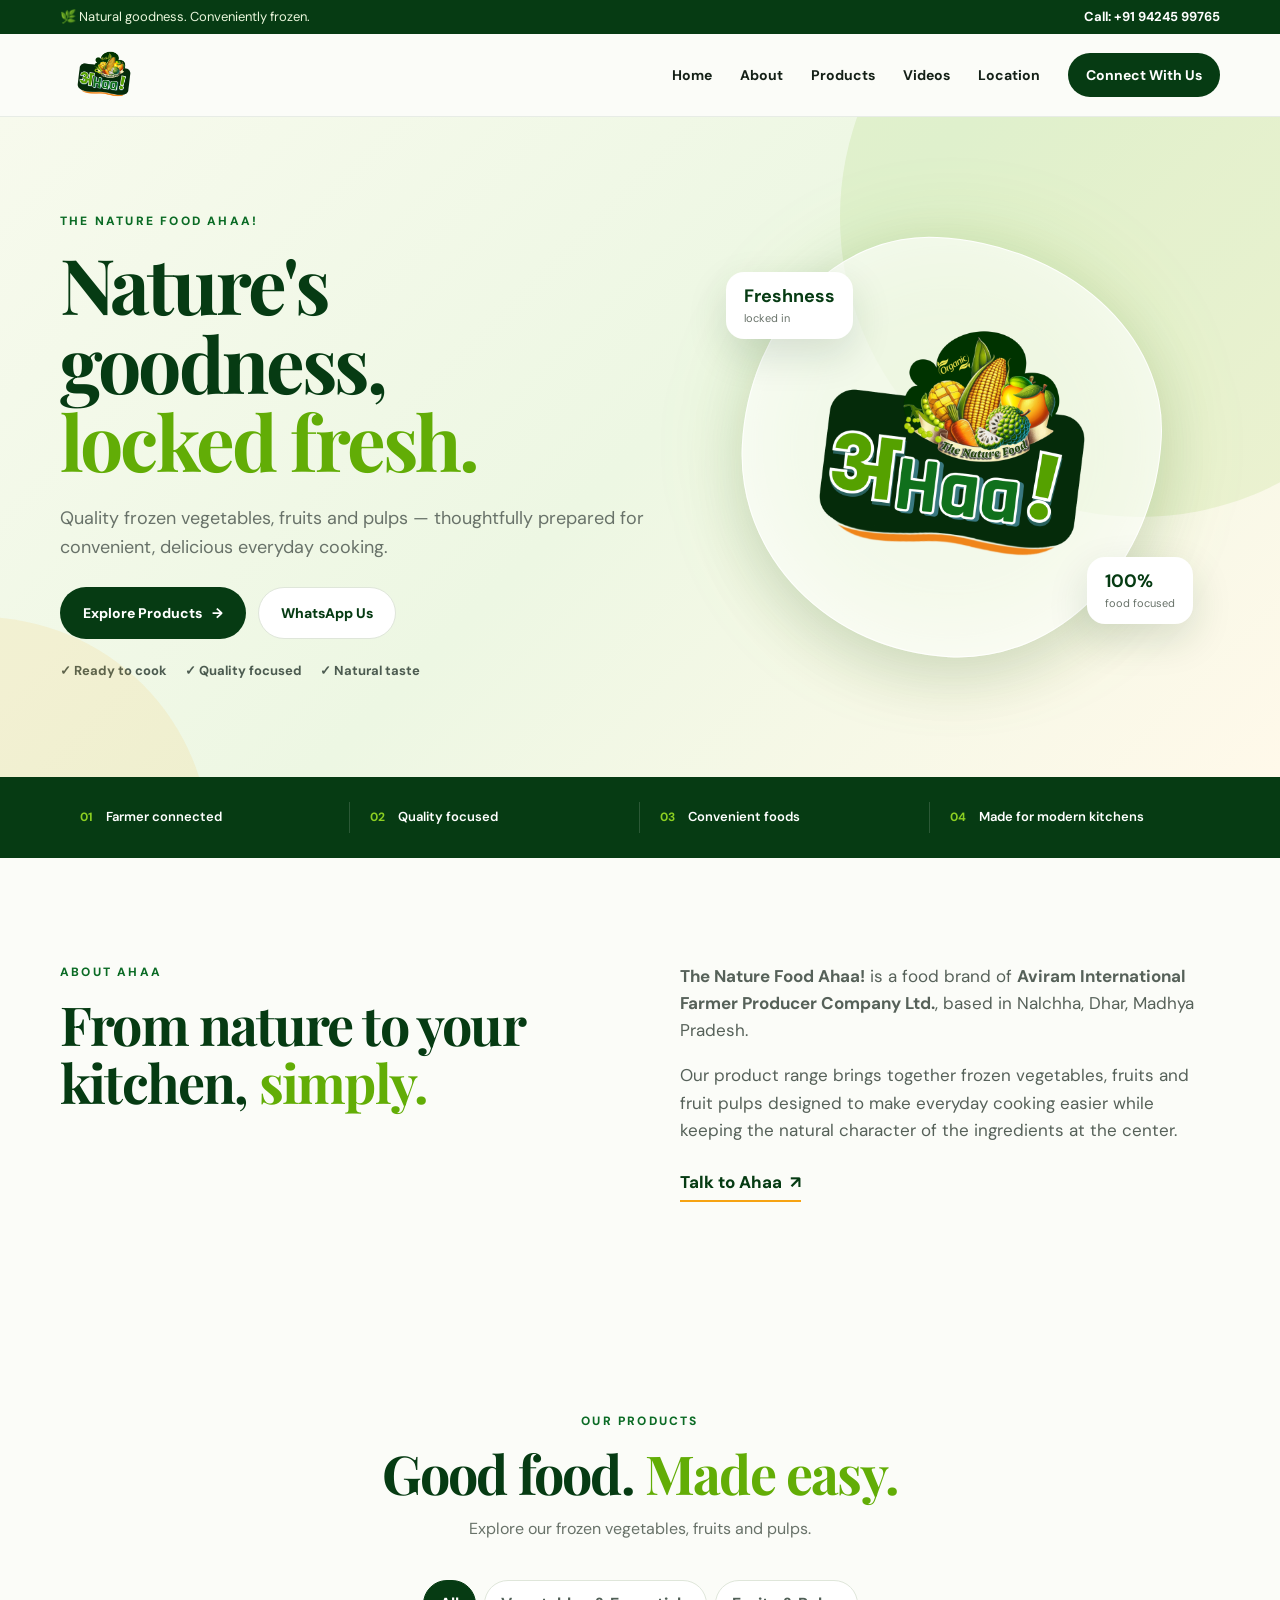
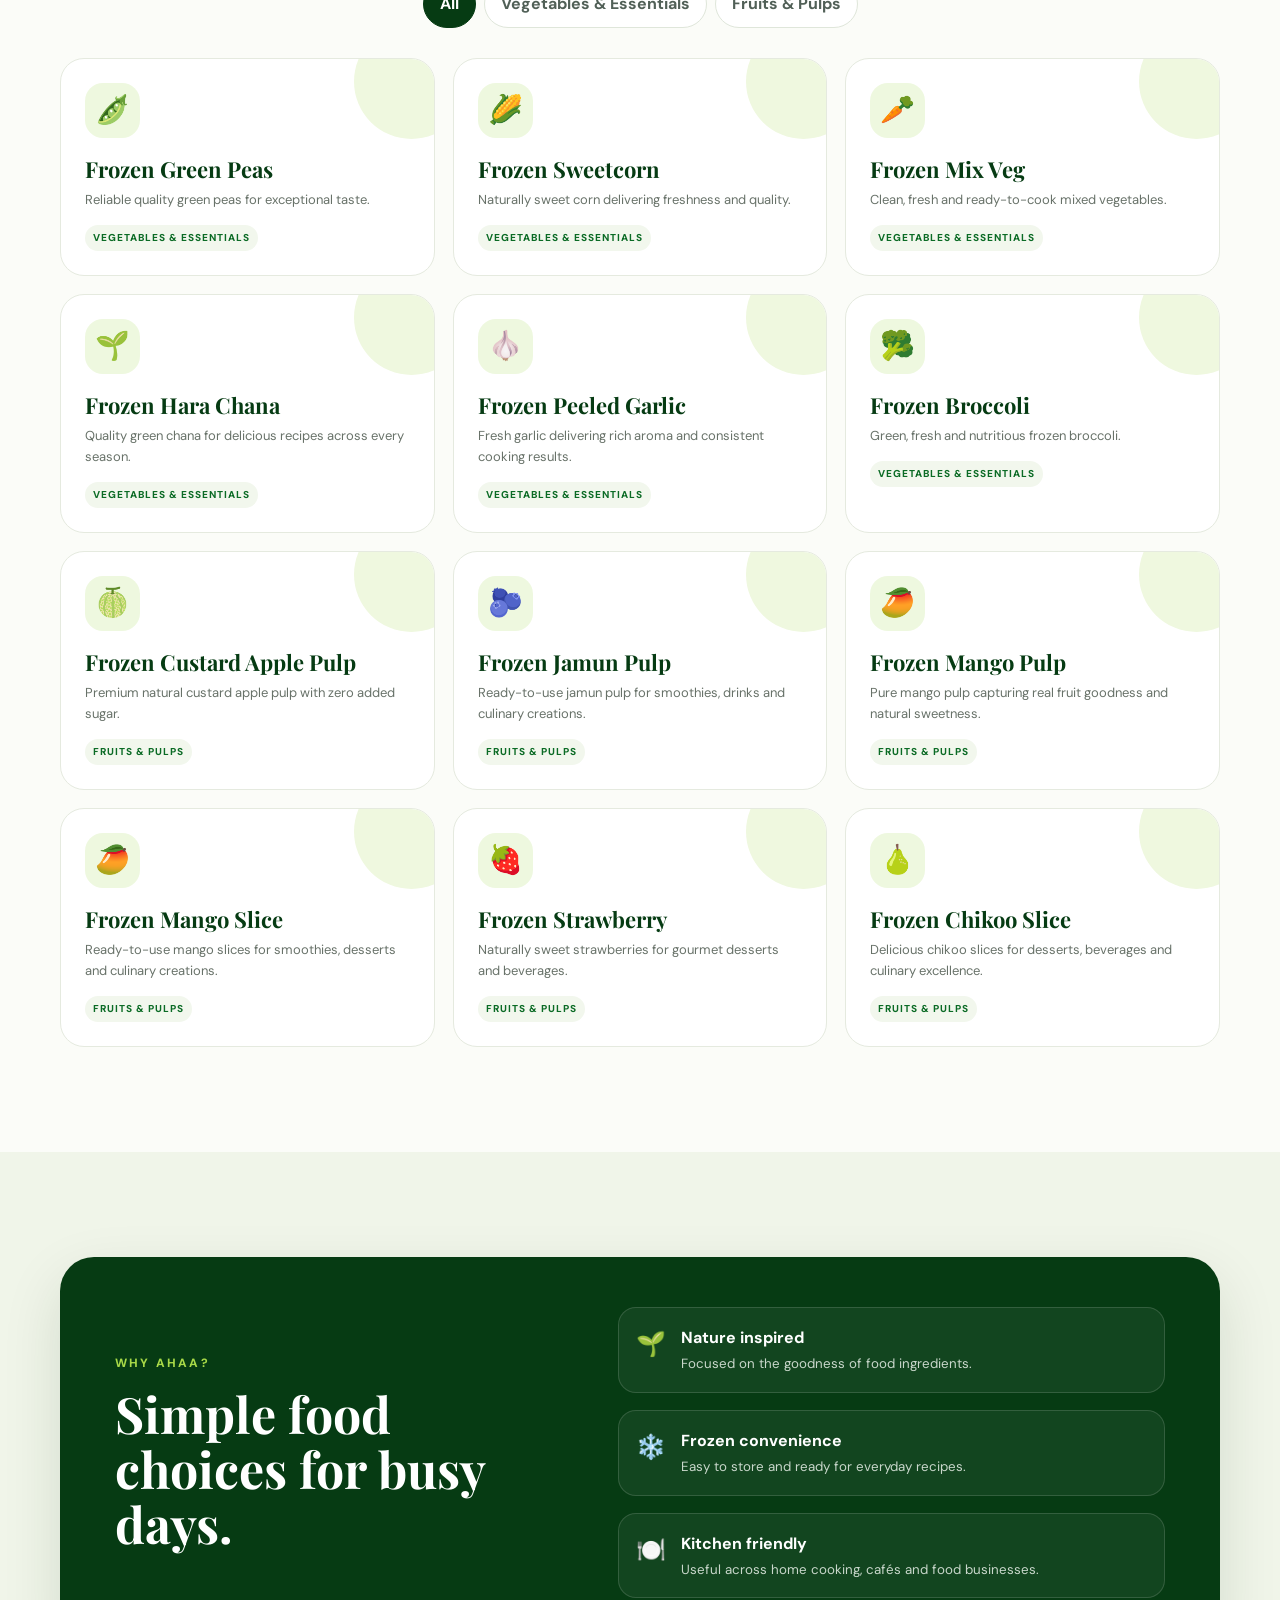
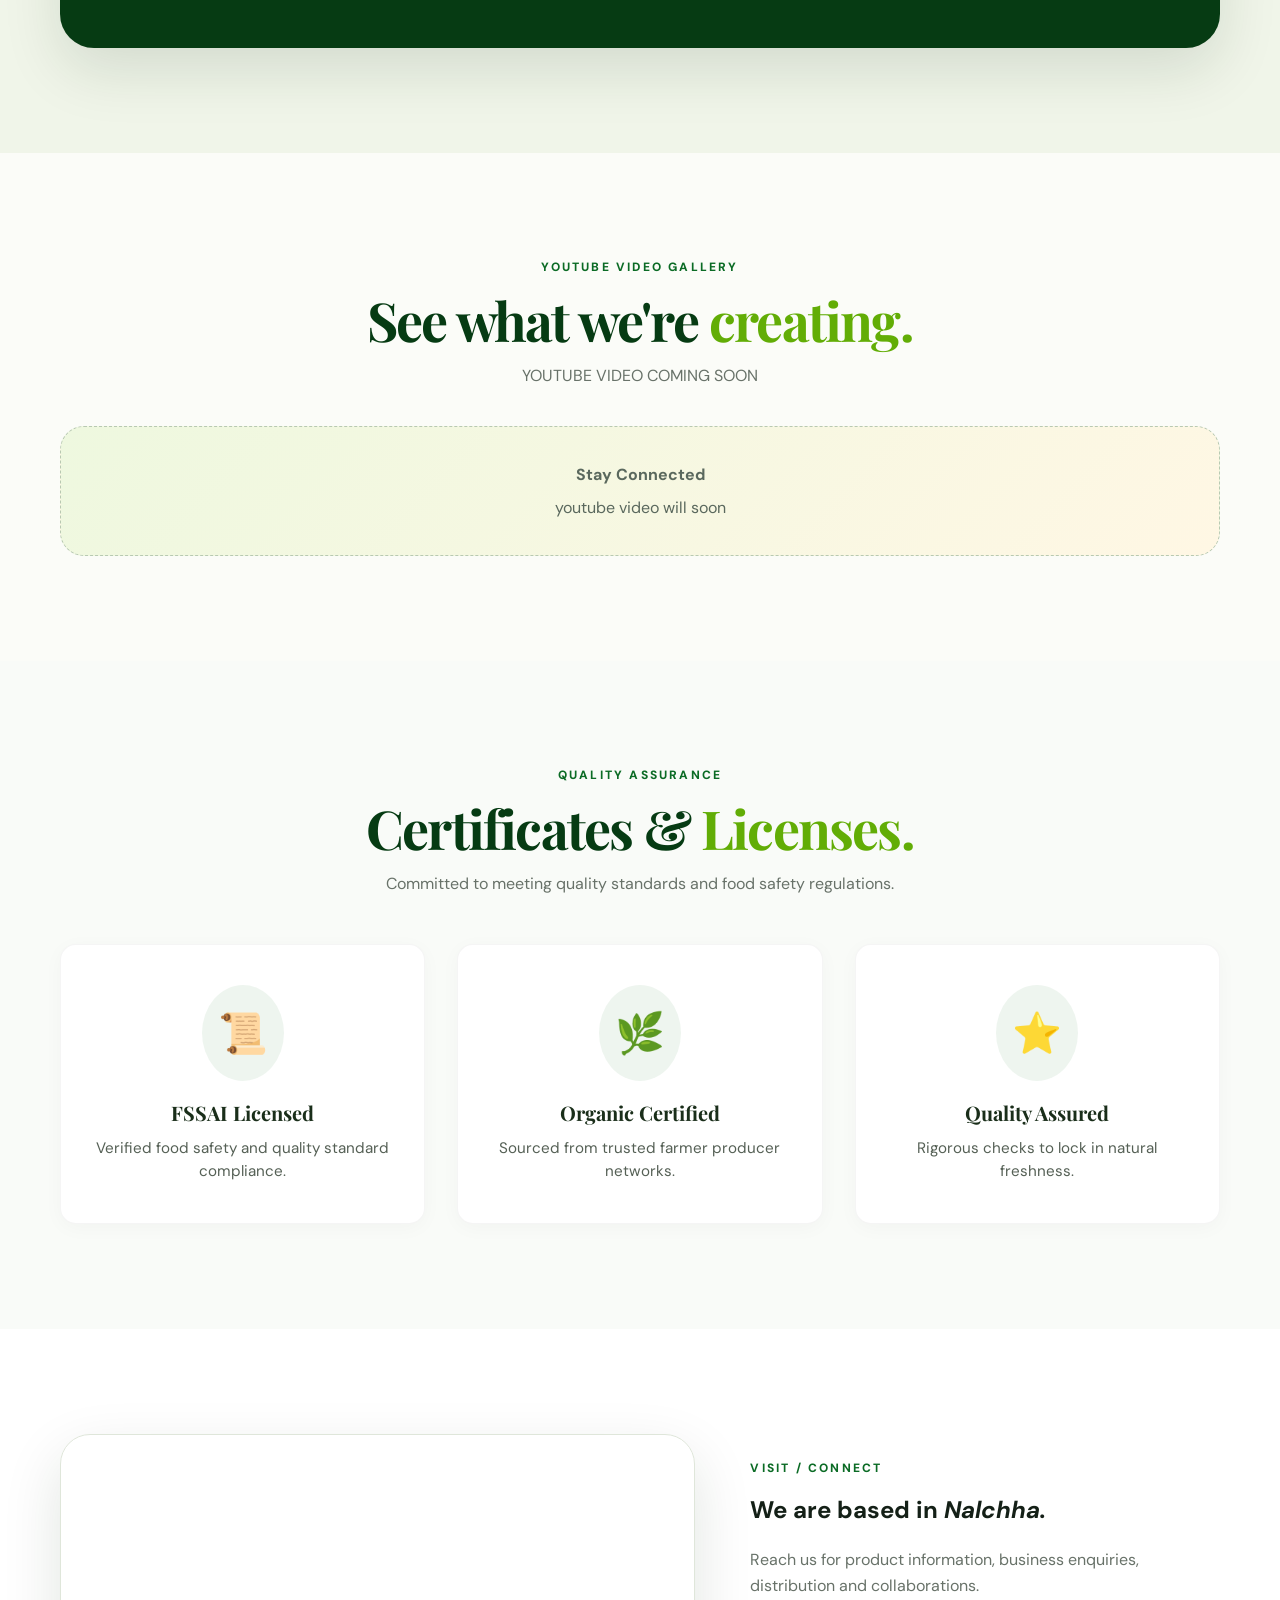
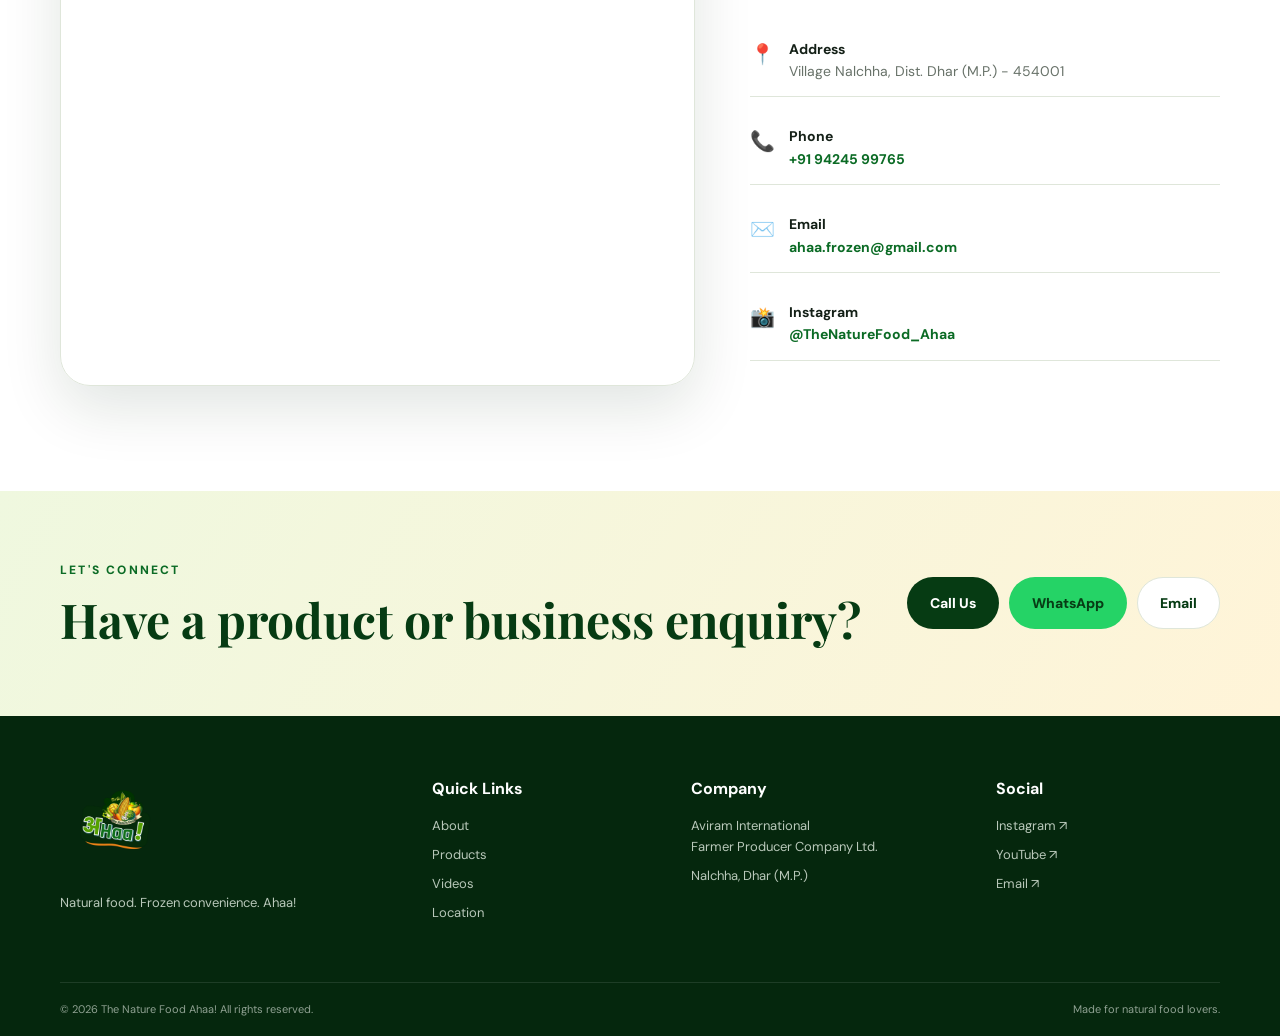
<file: index.html>
<!DOCTYPE html>
<html lang="en">
<head>
  <meta charset="UTF-8" />
  <meta name="viewport" content="width=device-width, initial-scale=1.0" />
  <meta name="description" content="The Nature Food Ahaa! — frozen vegetables, fruits and natural food essentials by Aviram International Farmer Producer Company Ltd." />
  <title>The Nature Food Ahaa! | Frozen Food & Natural Goodness</title>
  <link rel="preconnect" href="https://fonts.googleapis.com">
  <link rel="preconnect" href="https://fonts.gstatic.com" crossorigin>
  <link href="https://fonts.googleapis.com/css2?family=DM+Sans:wght@400;500;600;700&family=Playfair+Display:wght@600;700;800&display=swap" rel="stylesheet">
  <link rel="stylesheet" href="style.css" />
</head>
<body>

  <div class="topbar">
    <div class="container topbar-inner">
      <span>🌿 Natural goodness. Conveniently frozen.</span>
      <a href="tel:+919424599765">Call: +91 94245 99765</a>
    </div>
  </div>

  <header class="header" id="home">
    <div class="container nav">
      <a class="brand" href="#home" aria-label="The Nature Food Ahaa home">
        <img src="logo.png" alt="The Nature Food Ahaa logo">
      </a>

      <button class="menu-toggle" aria-label="Open menu" aria-expanded="false">☰</button>

      <nav class="nav-links">
        <a href="#home">Home</a>
        <a href="#about">About</a>
        <a href="#products">Products</a>
        <a href="#videos">Videos</a>
        <a href="#location">Location</a>
        <a href="https://www.aviraminternational.com/connect_us" class="nav-cta">Connect With Us</a>
      </nav>
    </div>
  </header>

  <main>
    <section class="hero">
      <div class="hero-leaf leaf-one"></div>
      <div class="hero-leaf leaf-two"></div>
      <div class="container hero-grid">
        <div class="hero-copy reveal">
          <p class="eyebrow">THE NATURE FOOD AHAA!</p>
          <h1>Nature's goodness,<br><span>locked fresh.</span></h1>
          <p class="hero-text">
            Quality frozen vegetables, fruits and pulps — thoughtfully prepared
            for convenient, delicious everyday cooking.
          </p>
          <div class="hero-actions">
            <a href="#products" class="btn btn-primary">Explore Products <span>→</span></a>
            <a href="https://wa.me/919424599765?text=Hello%20Ahaa%2C%20I%20want%20to%20know%20more%20about%20your%20products." target="_blank" rel="noopener" class="btn btn-light">WhatsApp Us</a>
          </div>
          <div class="hero-points">
            <span>✓ Ready to cook</span>
            <span>✓ Quality focused</span>
            <span>✓ Natural taste</span>
          </div>
        </div>

        <div class="hero-visual reveal delay-1">
          <div class="glow"></div>
          <div class="hero-card">
            <img src="logo.png" alt="Ahaa brand logo">
          </div>
          <div class="floating-card floating-one">
            <strong>Freshness</strong><small>locked in</small>
          </div>
          <div class="floating-card floating-two">
            <strong>100%</strong><small>food focused</small>
          </div>
        </div>
      </div>
    </section>

    <section class="trust-strip">
      <div class="container trust-grid">
        <div><b>01</b><span>Farmer connected</span></div>
        <div><b>02</b><span>Quality focused</span></div>
        <div><b>03</b><span>Convenient foods</span></div>
        <div><b>04</b><span>Made for modern kitchens</span></div>
      </div>
    </section>

    <section class="section about" id="about">
      <div class="container two-col">
        <div class="section-heading reveal">
          <p class="eyebrow">ABOUT AHAA</p>
          <h2>From nature to your kitchen, <em>simply.</em></h2>
        </div>
        <div class="about-copy reveal delay-1">
          <p>
            <strong>The Nature Food Ahaa!</strong> is a food brand of
            <strong>Aviram International Farmer Producer Company Ltd.</strong>,
            based in Nalchha, Dhar, Madhya Pradesh.
          </p>
          <p>
            Our product range brings together frozen vegetables, fruits and
            fruit pulps designed to make everyday cooking easier while keeping
            the natural character of the ingredients at the center.
          </p>
          <a class="text-link" href="#contact">Talk to Ahaa <span>↗</span></a>
        </div>
      </div>
    </section>

    <section class="section products" id="products">
      <div class="container">
        <div class="section-heading centered reveal">
          <p class="eyebrow">OUR PRODUCTS</p>
          <h2>Good food. <em>Made easy.</em></h2>
          <p>Explore our frozen vegetables, fruits and pulps.</p>
        </div>

        <div class="filters reveal delay-1">
          <button class="filter active" data-filter="all">All</button>
          <button class="filter" data-filter="vegetables">Vegetables & Essentials</button>
          <button class="filter" data-filter="fruits">Fruits & Pulps</button>
        </div>

        <div class="product-grid" id="productGrid"></div>
      </div>
    </section>

    <section class="section quality">
      <div class="container quality-box reveal">
        <div>
          <p class="eyebrow">WHY AHAA?</p>
          <h2>Simple food choices for busy days.</h2>
        </div>
        <div class="quality-items">
          <div><span>🌱</span><div><b>Nature inspired</b><small>Focused on the goodness of food ingredients.</small></div></div>
          <div><span>❄️</span><div><b>Frozen convenience</b><small>Easy to store and ready for everyday recipes.</small></div></div>
          <div><span>🍽️</span><div><b>Kitchen friendly</b><small>Useful across home cooking, cafés and food businesses.</small></div></div>
        </div>
      </div>
    </section>

    <section class="section videos" id="videos">
      <div class="container">
        <div class="section-heading centered reveal">
          <p class="eyebrow">YOUTUBE VIDEO GALLERY</p>
          <h2>See what we're <em>creating.</em></h2>
          <p>YOUTUBE VIDEO COMING SOON</p>
        </div>
        <div class="video-grid" id="videoGrid"></div>
      </div>
    </section>




<section class="section certificates" id="certificates">
      <div class="container">
        <div class="section-heading centered reveal">
          <p class="eyebrow">QUALITY ASSURANCE</p>
          <h2>Certificates & <em>Licenses.</em></h2>
          <p>Committed to meeting quality standards and food safety regulations.</p>
        </div>
        <div class="certificate-grid reveal delay-1">
          <div class="cert-card">
            <div class="cert-logo-placeholder">📜</div>
            <h3>FSSAI Licensed</h3>
            <p>Verified food safety and quality standard compliance.</p>
          </div>
          <div class="cert-card">
            <div class="cert-logo-placeholder">🌿</div>
            <h3>Organic Certified</h3>
            <p>Sourced from trusted farmer producer networks.</p>
          </div>
          <div class="cert-card">
            <div class="cert-logo-placeholder">⭐</div>
            <h3>Quality Assured</h3>
            <p>Rigorous checks to lock in natural freshness.</p>
          </div>
        </div>
      </div>
    </section>






    <section class="section location" id="location">
      <div class="container location-grid">
        <div class="map-wrap reveal">
          <iframe
            title="Aviram International Farmer Producer Company location"
            src="https://www.google.com/maps?q=Nalchha%2C%20Dhar%2C%20Madhya%20Pradesh%20454001&output=embed"
            loading="lazy"
            referrerpolicy="no-referrer-when-downgrade"></iframe>
        </div>
        <div class="location-copy reveal delay-1">
          <p class="eyebrow">VISIT / CONNECT</p>
          <h2>We are based in <em>Nalchha.</em></h2>
          <p>Reach us for product information, business enquiries, distribution and collaborations.</p>
          <div class="contact-list">
            <div><span>📍</span><p><b>Address</b><br>Village Nalchha, Dist. Dhar (M.P.) - 454001</p></div>
            <div><span>📞</span><p><b>Phone</b><br><a href="tel:+919424599765">+91 94245 99765</a></p></div>
            <div><span>✉️</span><p><b>Email</b><br><a href="mailto:ahaa.frozen@gmail.com">ahaa.frozen@gmail.com</a></p></div>
            <div><span>📸</span><p><b>Instagram</b><br><a href="https://www.instagram.com/TheNatureFood_Ahaa/" target="_blank" rel="noopener">@TheNatureFood_Ahaa</a></p></div>
          </div>
        </div>
      </div>
    </section>

    <section class="contact-banner" id="contact">
      <div class="container contact-banner-inner">
        <div>
          <p class="eyebrow">LET'S CONNECT</p>
          <h2>Have a product or business enquiry?</h2>
        </div>
        <div class="contact-buttons">
          <a class="btn btn-primary" href="tel:+919424599765">Call Us</a>
          <a class="btn btn-whatsapp" href="https://wa.me/919424599765?text=Hello%20Ahaa%2C%20I%20want%20to%20make%20an%20enquiry." target="_blank" rel="noopener">WhatsApp</a>
          <a class="btn btn-light" href="mailto:ahaa.frozen@gmail.com">Email</a>
        </div>
      </div>
    </section>
  </main>



  <footer class="footer">
    <div class="container footer-grid">
      <div class="footer-brand">
        <img src="logo.png" alt="The Nature Food Ahaa logo">
        <p>Natural food. Frozen convenience. Ahaa!</p>
      </div>
      <div>
        <h4>Quick Links</h4>
        <a href="#about">About</a>
        <a href="#products">Products</a>
        <a href="#videos">Videos</a>
        <a href="#location">Location</a>
      </div>
      <div>
        <h4>Company</h4>
        <p>Aviram International<br>Farmer Producer Company Ltd.</p>
        <p>Nalchha, Dhar (M.P.)</p>
      </div>
      <div>
        <h4>Social</h4>
        <a href="https://www.instagram.com/TheNatureFood_Ahaa/" target="_blank" rel="noopener">Instagram ↗</a>
        <a href="https://www.youtube.com/" target="_blank" rel="noopener">YouTube ↗</a>
        <a href="mailto:ahaa.frozen@gmail.com">Email ↗</a>
      </div>
    </div>
    <div class="container footer-bottom">
      <span>© <span id="year"></span> The Nature Food Ahaa! All rights reserved.</span>
      <span>Made for natural food lovers.</span>
    </div>
  </footer>

  <script src="script.js"></script>
</body>
</html>
</file>
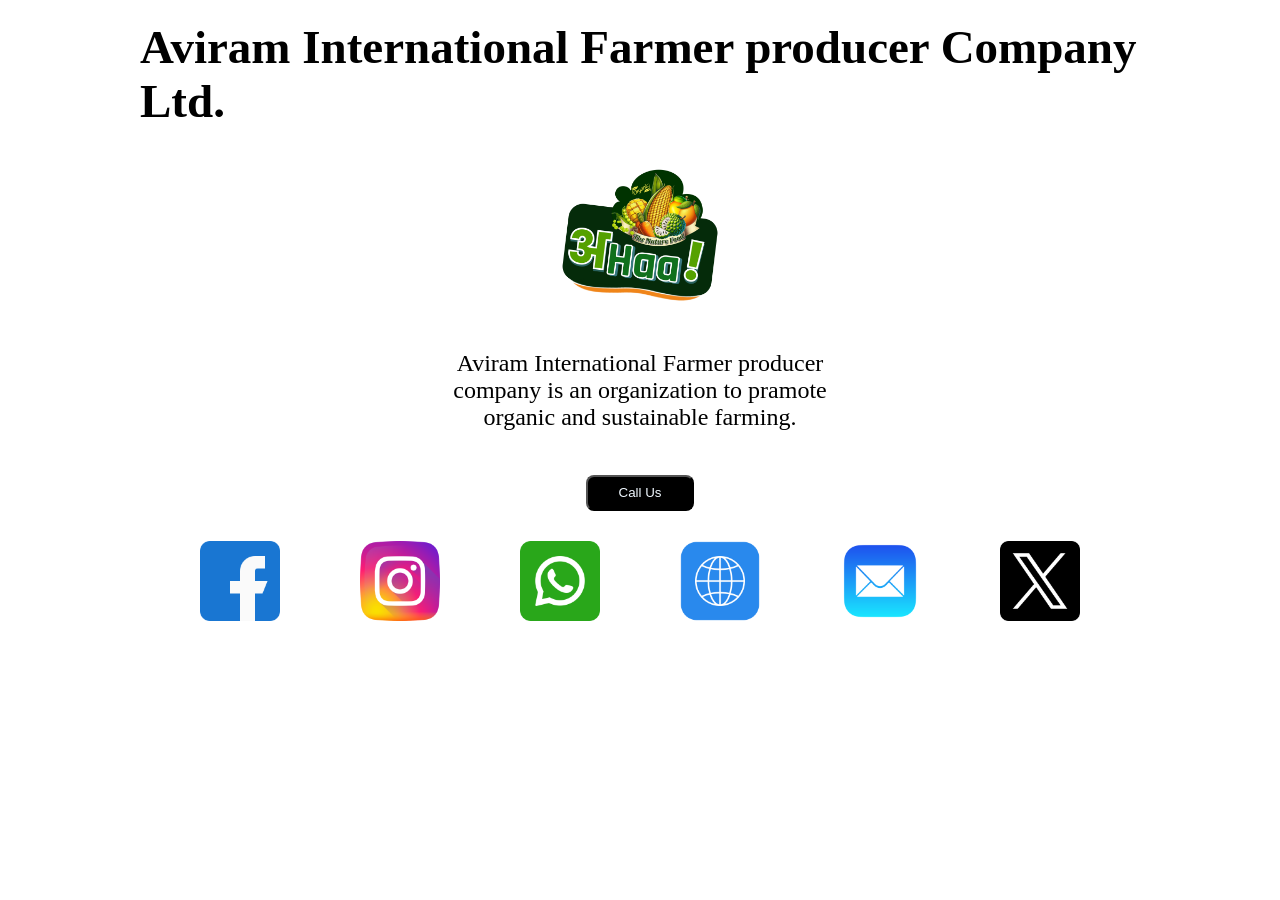
<file: connect_us.html>
<!doctype html>
<html lang="en">
  <head>
    <meta charset="utf-8">
    <meta name="viewport" content="width=device-width, initial-scale=1">
    <title>Aviram International Farmer Producer Company Ltd.</title>
    <link rel="stylesheet" href="link.css">
  </head>
  <body>
    <div class="section"><h1>Aviram International Farmer producer Company Ltd.</h1>
    <img class="poster" src="logo2.png">
    <div class="box1">
        <p>Aviram International Farmer producer company is an organization to pramote organic and sustainable farming.</p>
        <a href="tel:+919424599765"><button class="button1" type="button">Call Us</button></a>
    </div>
    <div class="box2">
       <a href="https://www.facebook.com/share/1J2WrcqNgX/"> <img class="icon" src="facebook.png"></a>
       <a href="https://www.instagram.com/thenaturefood_ahaa?igsi=MXVtNGdsczdreGh6aA=="> <img class="icon" src="instagram.png"></a>
       <a href="https://wa.link/xztrph"> <img class="icon" src="whatsapp (1).png"></a>
       <a href="http://www.aviraminternational.com/"> <img class="icon" src="web icon.png"></a>
       <a href="mailto:ahaa.frozen@gmail.com"> <img class="icon" src="email icon.png"></a>
       <a href="#"> <img class="icon" src="twitter.png"></a>
      
    </div>
    </div>

  </body>
  </html>
</file>
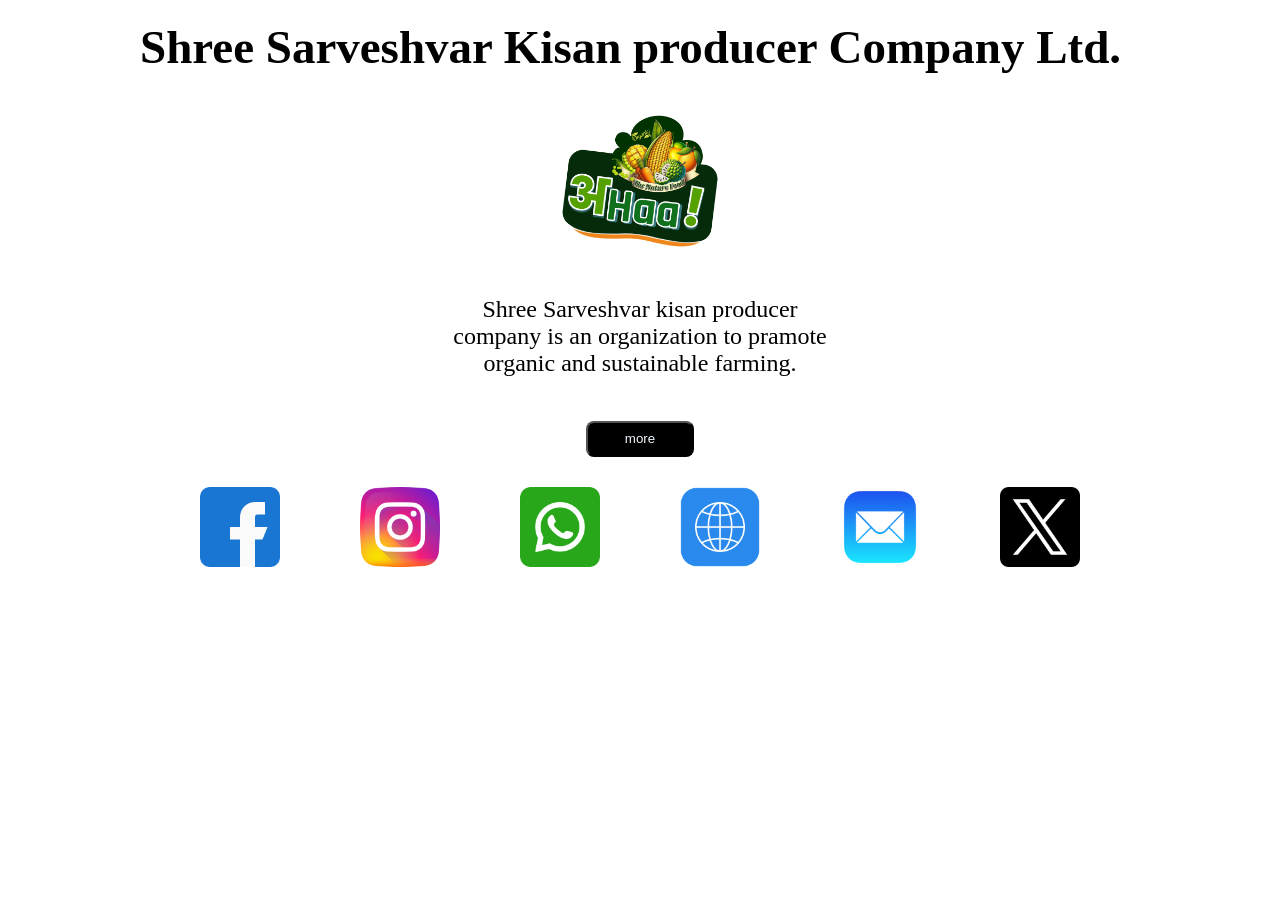
<file: link.html>
<!doctype html>
<html lang="en">
  <head>
    <meta charset="utf-8">
    <meta name="viewport" content="width=device-width, initial-scale=1">
    <title>Shree Sarveshvar Kisan Producer Company Ltd.</title>
    <link rel="stylesheet" href="link.css">
  </head>
  <body>
    <div class="section"><h1>Shree Sarveshvar Kisan producer Company Ltd.</h1>
    <img class="poster" src="logo2.png">
    <div class="box1">
        <p>Shree Sarveshvar kisan producer company is an organization to pramote organic and sustainable farming.</p>
        <button class="button1" type="button">more</button>
    </div>
    <div class="box2">
       <a href="#"> <img class="icon" src="facebook.png"></a>
       <a href="#"> <img class="icon" src="instagram.png"></a>
       <a href="https://wa.link/xztrph"> <img class="icon" src="whatsapp (1).png"></a>
       <a href="https://www.shreesarveshvar.in/"> <img class="icon" src="web icon.png"></a>
       <a href="#"> <img class="icon" src="email icon.png"></a>
       <a href="#"> <img class="icon" src="twitter.png"></a>
       
    </div>
    </div>

  </body>
  </html>
</file>
<file: style.css>
:root{
  --green:#063b13;
  --green-2:#0b6b25;
  --lime:#62ad06;
  --lime-2:#8bcf22;
  --orange:#f6a313;
  --cream:#f7f5ea;
  --white:#fff;
  --ink:#142017;
  --muted:#687269;
  --line:#dfe6da;
  --shadow:0 22px 60px rgba(5,45,17,.12);
  --radius:28px;
}
*{box-sizing:border-box;margin:0;padding:0}
html{scroll-behavior:smooth}
body{font-family:"DM Sans",sans-serif;color:var(--ink);background:#fbfcf8;line-height:1.6;overflow-x:hidden}
a{text-decoration:none;color:inherit}
.container{width:min(1160px,92%);margin:auto}
.topbar{background:var(--green);color:#eaf6dc;font-size:13px}
.topbar-inner{min-height:34px;display:flex;align-items:center;justify-content:space-between}
.topbar a{color:#fff;font-weight:700}
.header{position:sticky;top:0;z-index:50;background:rgba(251,252,248,.9);backdrop-filter:blur(16px);border-bottom:1px solid rgba(8,58,19,.08)}
.nav{height:82px;display:flex;align-items:center;justify-content:space-between}
.brand img{width:88px;height:68px;object-fit:contain;display:block}
.nav-links{display:flex;align-items:center;gap:28px;font-size:14px;font-weight:700}
.nav-links a{transition:.25s}
.nav-links a:hover{color:var(--green-2)}
.nav-cta{background:var(--green);color:#fff!important;padding:11px 18px;border-radius:999px}
.menu-toggle{display:none;border:0;background:transparent;font-size:28px;color:var(--green)}
.hero{min-height:650px;position:relative;overflow:hidden;background:linear-gradient(135deg,#f7faed 0%,#edf7e3 50%,#fff9ea 100%);display:flex;align-items:center}
.hero:before{content:"";position:absolute;width:600px;height:600px;border-radius:50%;right:-160px;top:-200px;background:rgba(125,187,37,.12)}
.hero:after{content:"";position:absolute;width:460px;height:460px;border-radius:50%;left:-250px;bottom:-300px;background:rgba(246,163,19,.1)}
.hero-grid{display:grid;grid-template-columns:1.05fr .95fr;align-items:center;gap:30px;padding:75px 0}
.eyebrow{font-size:12px;letter-spacing:2.2px;font-weight:800;color:var(--green-2);margin-bottom:13px}
.hero h1{font-family:"Playfair Display",serif;font-size:clamp(46px,6vw,78px);line-height:1.02;letter-spacing:-2.8px;color:var(--green);max-width:720px}
.hero h1 span{color:var(--lime)}
.hero-text{font-size:18px;color:var(--muted);max-width:590px;margin:25px 0}
.hero-actions{display:flex;gap:12px;flex-wrap:wrap}
.btn{display:inline-flex;align-items:center;justify-content:center;gap:10px;padding:14px 22px;border-radius:999px;font-weight:800;font-size:14px;transition:.25s;cursor:pointer;border:1px solid transparent}
.btn:hover{transform:translateY(-2px);box-shadow:0 10px 25px rgba(0,0,0,.1)}
.btn-primary{background:var(--green);color:#fff}
.btn-light{background:#fff;border-color:var(--line);color:var(--green)}
.btn-whatsapp{background:#25d366;color:#073c15}
.hero-points{display:flex;gap:18px;flex-wrap:wrap;margin-top:22px;color:#4c5b50;font-size:13px;font-weight:700}
.hero-visual{height:510px;display:flex;align-items:center;justify-content:center;position:relative}
.hero-card{width:min(420px,78%);aspect-ratio:1;background:rgba(255,255,255,.66);border:1px solid rgba(255,255,255,.9);border-radius:44% 56% 48% 52% / 52% 45% 55% 48%;display:grid;place-items:center;box-shadow:var(--shadow);transform:rotate(3deg);animation:float 6s ease-in-out infinite}
.hero-card img{width:82%;height:82%;object-fit:contain;transform:rotate(-3deg)}
.glow{position:absolute;width:400px;height:400px;border-radius:50%;background:rgba(114,188,23,.18);filter:blur(45px)}
.floating-card{position:absolute;background:#fff;padding:14px 18px;border-radius:18px;box-shadow:0 15px 40px rgba(15,54,20,.14);display:flex;flex-direction:column;line-height:1.2;z-index:2}
.floating-card strong{color:var(--green);font-size:18px}
.floating-card small{color:var(--muted);font-size:11px;margin-top:4px}
.floating-one{top:80px;left:8%}.floating-two{bottom:78px;right:5%}
.trust-strip{background:var(--green);color:#fff}
.trust-grid{display:grid;grid-template-columns:repeat(4,1fr);padding:25px 0}
.trust-grid div{display:flex;align-items:center;gap:13px;padding:5px 20px;border-right:1px solid rgba(255,255,255,.15)}
.trust-grid div:last-child{border:0}
.trust-grid b{color:var(--lime-2);font-size:12px}.trust-grid span{font-size:13px;font-weight:600}
.section{padding:105px 0}
.two-col{display:grid;grid-template-columns:1fr 1fr;gap:80px;align-items:start}
.section-heading h2{font-family:"Playfair Display",serif;color:var(--green);font-size:clamp(36px,4.2vw,58px);line-height:1.08;letter-spacing:-1.8px}
.section-heading h2 em{color:var(--lime);font-style:normal}
.section-heading p:not(.eyebrow){color:var(--muted);margin-top:14px}
.about-copy{font-size:17px;color:#566159}
.about-copy p+p{margin-top:18px}
.text-link{display:inline-flex;gap:8px;margin-top:25px;color:var(--green);font-weight:800;border-bottom:2px solid var(--orange);padding-bottom:4px}
.centered{text-align:center;max-width:720px;margin:0 auto 38px}
.filters{display:flex;justify-content:center;gap:8px;flex-wrap:wrap;margin-bottom:30px}
.filter{border:1px solid var(--line);background:#fff;color:#516057;padding:10px 16px;border-radius:999px;font:inherit;font-weight:700;cursor:pointer}
.filter.active,.filter:hover{background:var(--green);color:#fff;border-color:var(--green)}
.product-grid{display:grid;grid-template-columns:repeat(3,1fr);gap:18px}
.product-card{background:#fff;border:1px solid #e5eadf;border-radius:24px;padding:24px;min-height:205px;position:relative;overflow:hidden;transition:.3s}
.product-card:hover{transform:translateY(-6px);box-shadow:var(--shadow);border-color:#cddcc7}
.product-card:before{content:"";position:absolute;width:115px;height:115px;border-radius:50%;background:#eff8df;right:-35px;top:-35px}
.product-icon{width:55px;height:55px;border-radius:18px;background:#eef8df;display:grid;place-items:center;font-size:28px;margin-bottom:18px;position:relative}
.product-card h3{font-family:"Playfair Display",serif;font-size:22px;color:var(--green);line-height:1.2;position:relative}
.product-card p{font-size:13px;color:var(--muted);margin-top:8px;position:relative}
.product-tag{display:inline-block;margin-top:14px;font-size:10px;text-transform:uppercase;letter-spacing:1px;font-weight:800;color:var(--green-2);background:#f2f7ed;padding:5px 8px;border-radius:999px}
.quality{background:#f0f5e9}
.quality-box{background:var(--green);color:#fff;border-radius:34px;padding:50px 55px;display:grid;grid-template-columns:.9fr 1.1fr;gap:55px;align-items:center;box-shadow:var(--shadow)}
.quality-box .eyebrow{color:#a8d948}
.quality-box h2{font-family:"Playfair Display",serif;font-size:clamp(32px,4vw,50px);line-height:1.1}
.quality-items{display:grid;gap:17px}
.quality-items>div{display:flex;gap:15px;align-items:flex-start;padding:17px;border:1px solid rgba(255,255,255,.14);border-radius:18px;background:rgba(255,255,255,.05)}
.quality-items span{font-size:24px}.quality-items b{display:block}.quality-items small{display:block;color:#c9d7cb;margin-top:3px}
.videos code{background:#eef3e9;padding:3px 7px;border-radius:6px}
.video-grid{display:grid;grid-template-columns:repeat(3,1fr);gap:18px}
.video-card{background:#fff;border:1px solid var(--line);border-radius:24px;overflow:hidden;box-shadow:0 8px 30px rgba(10,50,20,.05)}
.video-card iframe{width:100%;aspect-ratio:16/9;border:0;display:block}
.video-info{padding:16px 18px}.video-info b{color:var(--green)}.video-info small{display:block;color:var(--muted);margin-top:4px}
.video-empty{background:linear-gradient(135deg,#eef8df,#fff7e4);border:1px dashed #b8c9b2;border-radius:24px;padding:35px;text-align:center;color:#5a685d;grid-column:1/-1}
.location{background:#fff}
.location-grid{display:grid;grid-template-columns:1.15fr .85fr;gap:55px;align-items:stretch}
.map-wrap{border-radius:30px;overflow:hidden;min-height:430px;box-shadow:var(--shadow);border:1px solid var(--line)}
.map-wrap iframe{width:100%;height:100%;min-height:430px;border:0}
.location-copy{padding:25px 0}
.location-copy>p:not(.eyebrow){color:var(--muted);margin:18px 0 25px}
.contact-list{display:grid;gap:14px}
.contact-list>div{display:flex;gap:14px;align-items:flex-start;padding:14px 0;border-bottom:1px solid var(--line)}
.contact-list span{font-size:20px}.contact-list p{font-size:14px;color:var(--muted)}.contact-list b{color:var(--ink)}.contact-list a{color:var(--green-2);font-weight:700}
.contact-banner{padding:70px 0;background:linear-gradient(120deg,#eff8df,#fff4d8)}
.contact-banner-inner{display:flex;align-items:center;justify-content:space-between;gap:30px}
.contact-banner h2{font-family:"Playfair Display",serif;color:var(--green);font-size:clamp(30px,4vw,48px);line-height:1.1}
.contact-buttons{display:flex;gap:10px;flex-wrap:wrap}
.footer{background:#05270d;color:#d9e5d9;padding:60px 0 0}
.footer-grid{display:grid;grid-template-columns:1.5fr 1fr 1.2fr 1fr;gap:35px;padding-bottom:50px}
.footer-brand img{width:110px;height:90px;object-fit:contain;margin-bottom:12px}
.footer h4{color:#fff;margin-bottom:15px}.footer a,.footer p{display:block;color:#b9c8ba;font-size:13px;margin:8px 0}.footer a:hover{color:#a7d847}
.footer-bottom{border-top:1px solid rgba(255,255,255,.1);padding:18px 0;display:flex;justify-content:space-between;gap:15px;font-size:11px;color:#8fa192}
@keyframes float{0%,100%{transform:rotate(3deg) translateY(0)}50%{transform:rotate(3deg) translateY(-10px)}}
.reveal{opacity:0;transform:translateY(22px);transition:opacity .7s ease,transform .7s ease}
.reveal.visible{opacity:1;transform:translateY(0)}
.delay-1{transition-delay:.12s}
@media(max-width:900px){
  .nav-links{position:absolute;top:82px;left:0;right:0;background:#fff;padding:20px 5%;display:none;flex-direction:column;align-items:stretch;box-shadow:0 20px 30px rgba(0,0,0,.08)}
  .nav-links.open{display:flex}.menu-toggle{display:block}
  .hero-grid,.two-col,.quality-box,.location-grid{grid-template-columns:1fr}
  .hero{min-height:auto}.hero-grid{padding:65px 0}.hero-visual{height:390px}
  .trust-grid{grid-template-columns:1fr 1fr}.trust-grid div:nth-child(2){border-right:0}.trust-grid div{border-bottom:1px solid rgba(255,255,255,.15)}
  .product-grid,.video-grid{grid-template-columns:1fr 1fr}
  .quality-box{padding:40px 30px}
  .footer-grid{grid-template-columns:1fr 1fr}
  .contact-banner-inner{align-items:flex-start;flex-direction:column}
}
@media(max-width:600px){
  .topbar-inner{font-size:11px}.topbar-inner span{display:none}
  .topbar-inner{justify-content:center}
  .hero h1{font-size:45px}.hero-text{font-size:16px}
  .hero-visual{height:330px}.floating-card{padding:10px 13px}.floating-one{left:0;top:40px}.floating-two{right:0;bottom:40px}
  .section{padding:75px 0}.product-grid,.video-grid{grid-template-columns:1fr}
  .trust-grid{grid-template-columns:1fr}.trust-grid div{border-right:0!important}
  .footer-grid{grid-template-columns:1fr}.footer-bottom{flex-direction:column}
}



/* Certificates Section */
.certificates {
  background: var(--bg-soft, #f9fbf8);
}

.certificate-grid {
  display: grid;
  grid-template-columns: repeat(auto-fit, minmax(240px, 1fr));
  gap: 2rem;
  margin-top: 3rem;
}

.cert-card {
  background: #ffffff;
  padding: 2.5rem 2rem;
  border-radius: 1rem;
  text-align: center;
  box-shadow: 0 4px 20px rgba(0, 0, 0, 0.03);
  transition: transform 0.3s ease, box-shadow 0.3s ease;
  border: 1px solid rgba(0, 0, 0, 0.04);
}

.cert-card:hover {
  transform: translateY(-5px);
  box-shadow: 0 8px 30px rgba(0, 0, 0, 0.06);
}

.cert-logo-placeholder {
  font-size: 2.5rem;
  margin-bottom: 1rem;
  display: inline-block;
  padding: 1rem;
  background: rgba(46, 125, 50, 0.08);
  border-radius: 50%;
}

.cert-card h3 {
  font-family: 'Playfair Display', serif;
  font-size: 1.25rem;
  margin-bottom: 0.5rem;
  color: #1a2e1a;
}

.cert-card p {
  font-size: 0.95rem;
  color: #556055;
  line-height: 1.5;
}
</file>
<file: link.css>
body{
    margin: 0px;
    padding: 0px;

}

h1{
    font-size: 47px;
    width: 1000px;
    font-style: bold;
    margin: 0px;

}
h2{
    font-size: 37px;
    font-style: bold;
    margin: 0px;
}
p{
    font-size: 24px;
   text-align: center;
}

.section{
    width: 100%;
    height: auto;
    margin-top: 20px;
    display: flex;
    justify-content: center;
    flex-direction: column;
    align-items: center;
}
.poster{
    margin-top: 10px;
    height: 200px;
    width: 200px;
    border-radius: 20px;
}

.box1{
    width: 380px;
    height: 200px;
    margin-top: -20px;
    display: flex;
    align-items: center;
    justify-content: center;
    flex-direction: column;
    gap: 20px;
}
.button1{
    background-color: black;
    color: aliceblue;
    width: 108px;
    height: 36px;
    border-radius: 8px;
 
}
.box2{
    width: 1000px;
    height: 150px;
    margin-top: -10px;
    display: flex;
    align-items: center;
    justify-content: center;
    gap: 80px;
}

.icon{
    height: 80px;
    width: 80px;
}



@media screen and (max-width: 450px) {
    .section{
        width: 100%;
        height: auto;
        margin-top: 20px;
        display: flex;
        justify-content: center;
        flex-direction: column;
        align-items: center;
        padding: 0%;
    }

    h1{
        font-size: 18px;
        width: 60%;
        font-style: bold;
        margin: 0px;
        
    
    }

    p{
        font-size: 13px;
       text-align: center;
    }
    

    .poster{
        margin-top: 10px;
        height: 200px;
        width: 200px;
        border-radius: 20px;
    }
    
    .box1{
        width: 80%;
        height: auto;
        margin-top: -20px;
        display: flex;
        align-items: center;
        justify-content: center;
        flex-direction: column;
        gap: 20px;
    }
    .button1{
        background-color: black;
        color: aliceblue;
        width: 108px;
        height: 36px;
        border-radius: 8px;
     
    }
    .box2{
        margin-top: 50px;
        width: 250px;
        height: auto;
        display: flex;
        flex-wrap: wrap;
        gap: 40px;
        padding: 20px;
    
    }
    
    .icon{
        height: 50px;
        width: 50px;
    }
}
</file>
